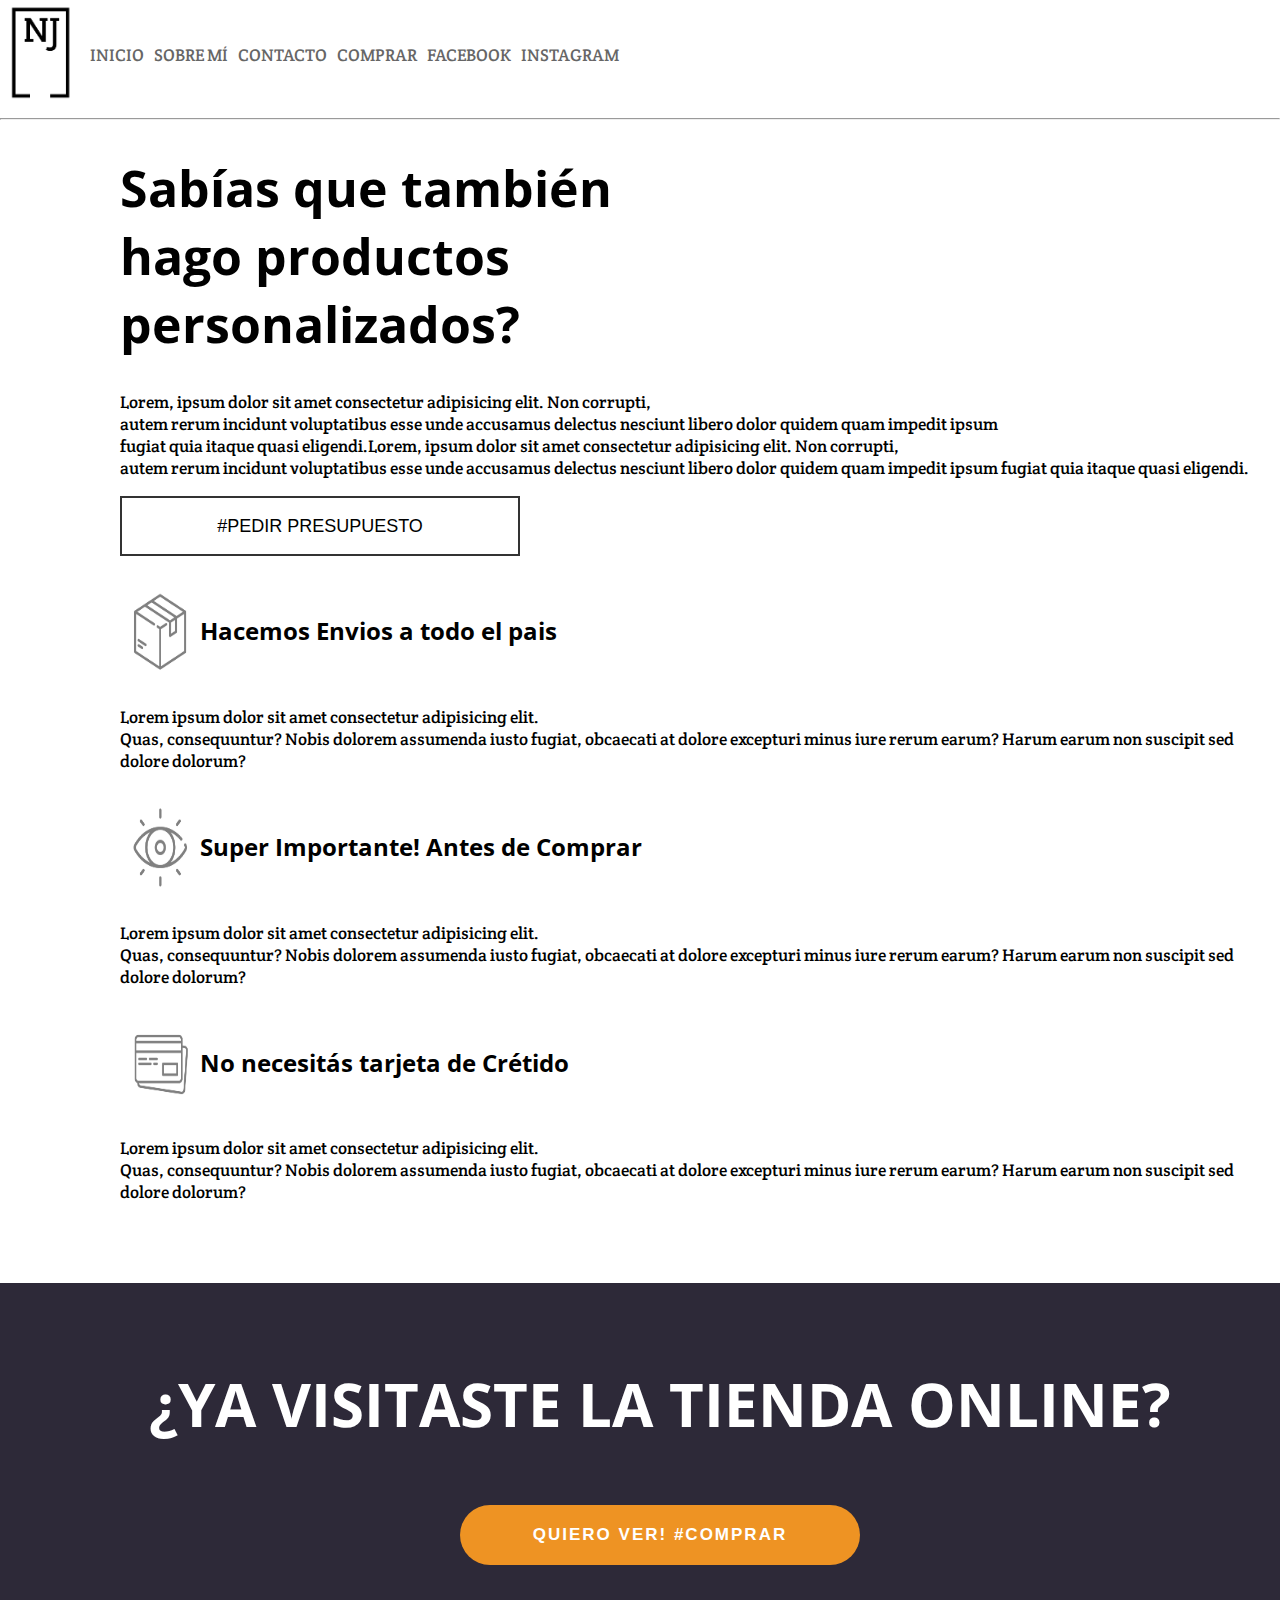
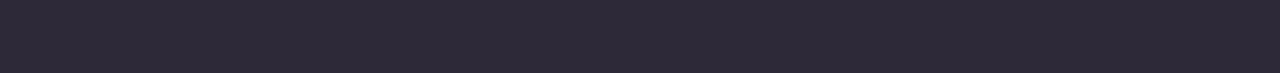
<file: 15_Laboratorio 7/index.html>
<!DOCTYPE html>
<html lang="en">
<head>
    <meta charset="UTF-8">
    <meta name="viewport" content="width=device-width, initial-scale=1.0">
    <link rel="stylesheet" href="estilos.css">
    <title>Proyecto Web</title>
</head>

<body>
    <div id="fb-root"></div>
    <script async defer crossorigin="anonymous" src="https://connect.facebook.net/es_ES/sdk.js#xfbml=1&version=v7.0" nonce="sjBlotTf"></script>
    <div id="fb-root"></div>
    <script async defer crossorigin="anonymous" src="https://connect.facebook.net/es_ES/sdk.js#xfbml=1&version=v7.0" nonce="nfCCrnrq"></script>

    <nav>
        <img class="img-logos" src="imagenes/logo.jpg" alt="logo">
        <a href="index.html">Inicio</a>   
        <a href="sobreMi.html">Sobre Mí</a>
        <a href="contacto.html">Contacto</a>
        <a href="productos.html"> Comprar</a>     
        <a href="https://www.facebook.com/institutobabbage/" target="_blank"> Facebook</a>
        <a href="https://www.instagram.com/institutobabbage/" target="_blank">Instagram</a>
    </nav>

    <hr>
    <main>
        <div id="pruebas" >
            <h1>Sabías que también <br>hago productos personalizados?</h1>
            <p> Lorem, ipsum dolor sit amet consectetur adipisicing elit. Non corrupti,<br> autem rerum incidunt voluptatibus esse unde accusamus delectus nesciunt libero dolor quidem quam impedit ipsum <br>fugiat quia itaque quasi eligendi.Lorem, ipsum dolor sit amet consectetur adipisicing elit. Non corrupti,<br> autem rerum incidunt voluptatibus esse unde accusamus delectus nesciunt libero dolor quidem quam impedit ipsum fugiat quia itaque quasi eligendi. </p>
        </div>

        <button>#Pedir Presupuesto</button>

        <h2><img class="img-logos"  src="imagenes/envios.jpg" alt="envios">  Hacemos Envios a todo el pais</h2>

        <p> Lorem ipsum dolor sit amet consectetur adipisicing elit.  <br>
            Quas, consequuntur? Nobis dolorem assumenda iusto fugiat, obcaecati at dolore excepturi minus iure rerum earum? Harum earum non suscipit sed dolore dolorum?</p>
        <div>  
            <h2><img class="img-logos"  src="imagenes/ojo.jpg" alt="ojo"> Super Importante! Antes de Comprar</h2>

            <p> Lorem ipsum dolor sit amet consectetur adipisicing elit.  <br>
                Quas, consequuntur? Nobis dolorem assumenda iusto fugiat, obcaecati at dolore excepturi minus iure rerum earum? Harum earum non suscipit sed dolore dolorum?</p>
            
                <h2><img class="img-logos"  src="imagenes/tarjetas.jpg" alt="tarjeta"> No necesitás tarjeta de Crétido</h2>

            <p> Lorem ipsum dolor sit amet consectetur adipisicing elit.  <br>
                Quas, consequuntur? Nobis dolorem assumenda iusto fugiat, obcaecati at dolore excepturi minus iure rerum earum? Harum earum non suscipit sed dolore dolorum?</p>
        </div>


        <div sty class="fb-post" data-href="https://es-la.facebook.com/institutobabbage/videos/curso-it-2022/331300315644437/" data-show-text="true" data-width="350">
        </div>
    </main>

    <footer>
        <h3>¿Ya visitaste la tienda online? </h3>
        <button>quiero ver! #comprar</button>
    </footer>
</body>
</html>
</file>
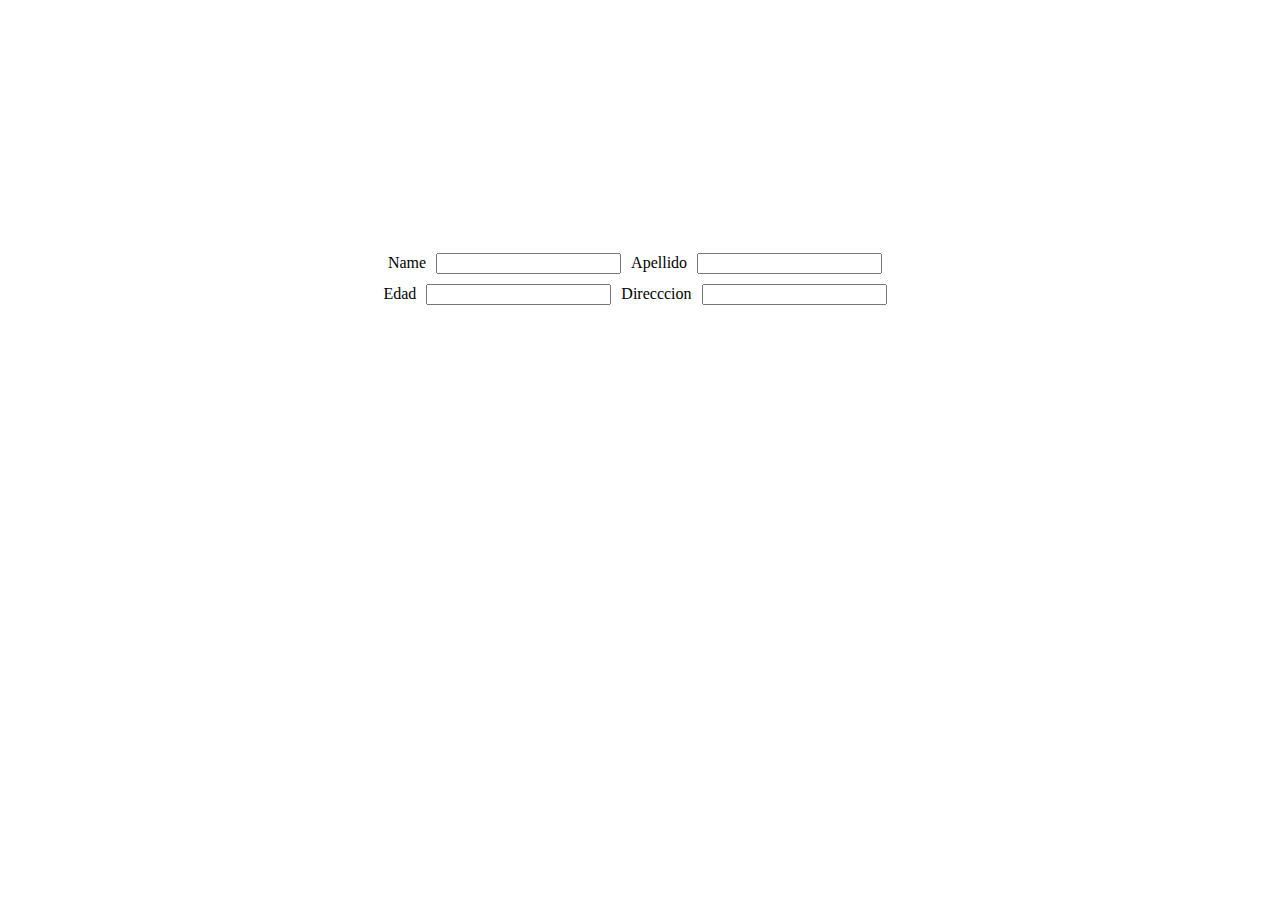
<file: 15_Laboratorio 7/centrarDiv.html>
<!DOCTYPE html>
<html lang="en">
<head>
    <meta charset="UTF-8">
    <meta http-equiv="X-UA-Compatible" content="IE=edge">
    <meta name="viewport" content="width=device-width, initial-scale=1.0">
    <title>Centrar un div</title>
</head>
<body>
    <div class="container">
        <label for="name" class="margen">Name</label>
        <input type="text" class="margen" name="name" id="name">
        <label for="apellido" class="margen">Apellido</label>
        <input type="text" class="margen" name="apellido" id="apellido"> 
    </div>
    <div class="container2">
        <label for="name" class="margen">Edad</label>
        <input type="text" class="margen" name="name" id="name">
        <label for="direccion" class="margen">Direcccion</label>
        <input type="text" class="margen" name="direccion" id="direccion">
    </div>
</body>
</html>
<style>
    /* grid */
    /* .container{
        display: grid;
        place-content: center;
    }  */
    /* flex*/
    .container{
        margin-top: 20%;
        display: flex;
        align-items: center;
        flex-direction: row;
        justify-content: center;
    } 
    .container2{
        margin-bottom: 20px;
        margin-top: 10px;
        display: flex;
        align-items: center;
        flex-direction: row;
        justify-content: center;
    } 
    .margen{
        margin-right: 10px;
    }
    /*absolute */
    /* .container{
        position:absolute;
        top: 50%;
        left: 50%;
        transform: translate(-50%,-50%);
    }  */
</style>
</file>
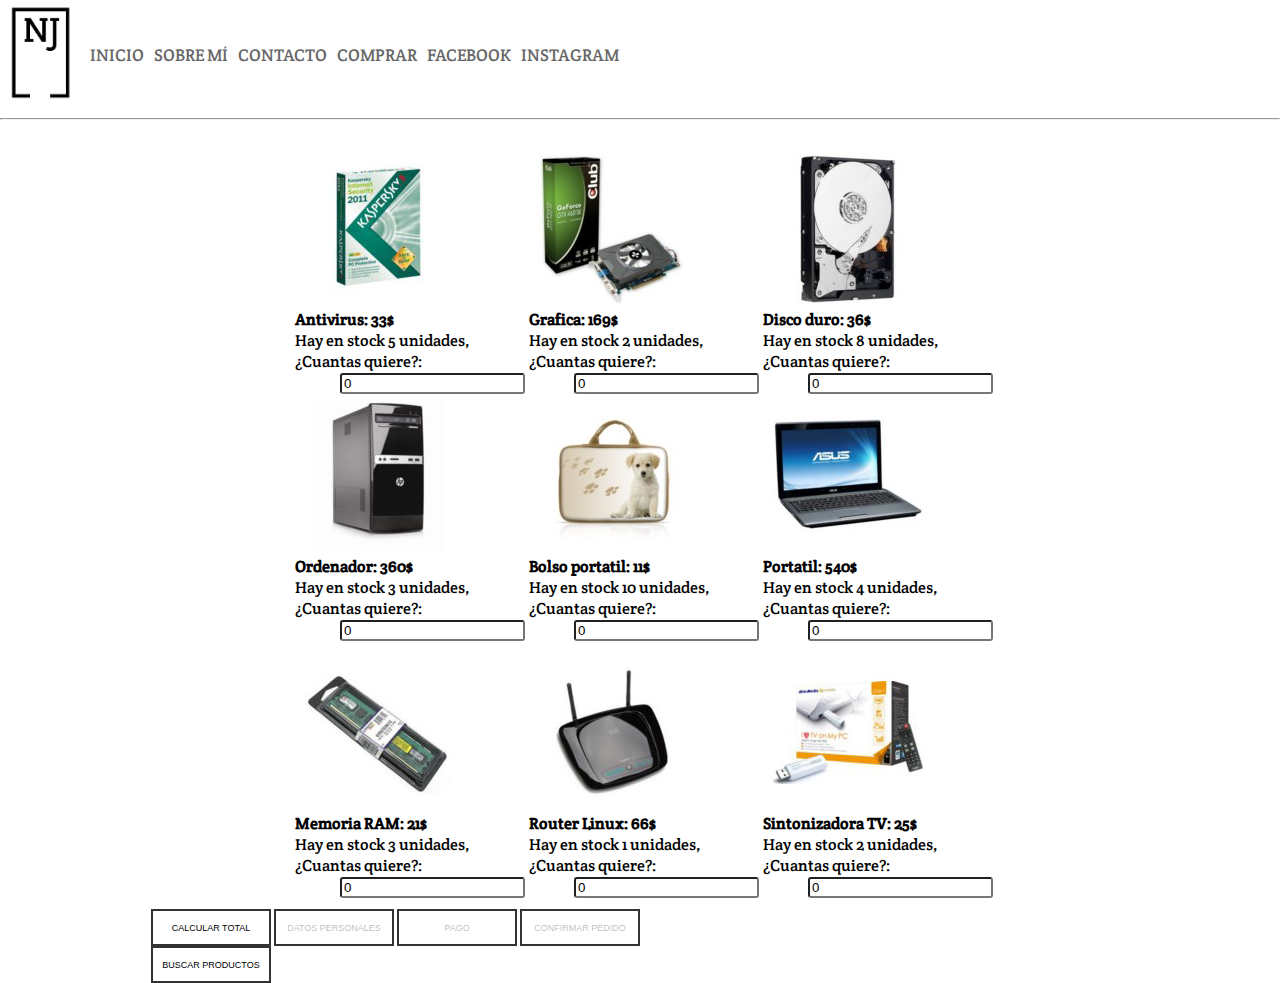
<file: 15_Laboratorio 7/productos.html>
<!DOCTYPE html>
<html lang="en">
<head>
    <meta charset="UTF-8">
    <meta name="viewport" content="width=device-width, initial-scale=1.0">
    <title>Proyecto Web</title>
    <link rel="stylesheet" href="estilos.css">
	<!-- desde mi pc -->
	<script src="./apps-js/jquery-3.6.1.min.js"></script>
	<script src="apps-js/moment.min.js" ></script>
	<script src="./librerias/jquery-toast/jquery.toast.min.js"></script>
	<link rel="stylesheet" href="./librerias/jquery-toast/jquery.toast.min.css">
	<!-- desde internet -->
	<!-- <script src="https://ajax.googleapis.com/ajax/libs/jquery/3.6.0/jquery.min.js"></script>
	<script src="https://cdnjs.cloudflare.com/ajax/libs/elevator.js/1.0.0/elevator.min.js" integrity="sha512-ELEM91Vwd3E6fZGIryxLLU1p5NeTeKK8RQzZJBUd6+9pIyYi3/od9clS0/0W3wXHlI29Yh9pC1TpQGBDixlGeg==" crossorigin="anonymous" referrerpolicy="no-referrer"></script> -->
	<script src="carrito.js"></script>
</head>
<body>
    <nav>
        <img class="img-logos" src="imagenes/logo.jpg" alt="logo"> 
        <a href="index.html" id="indexHtml">Inicio</a>   
        <a href="sobreMi.html">Sobre Mí</a>
        <a href="contacto.html">Contacto</a> 
        <a href="#" target="blank" id="comprar" >Comprar</a>
        <a href="#">Facebook</a>
        <a href="#">Instagram</a>
		<!-- <button id="botonPrueba">Test</button> -->
    </nav>
    <hr>
		<div id="todo" class="todoNo">
			<div id="menu" class="menuNo">
                <!--Producto del 1 al 9-->
				<div id="div1" name="DIVS"></div>
				<div id="div2" name="DIVS"></div>
				<div id="div3" name="DIVS"></div>
				<div id="div4" name="DIVS"></div>
				<div id="div5" name="DIVS"></div>
				<div id="div6" name="DIVS"></div>
				<div id="div7" name="DIVS"></div>
				<div id="div8" name="DIVS"></div>
				<div id="div9" name="DIVS"></div>
            </div>
<!-- 
			<p>Primer parrafo</p>
			<p class="intro" >Segundo parrafo</p> -->
			<!-- <input type="text" name="" id="inputKeyUp">

			<p id="test">This is some <b>bold</b> text in a paragraph.</p>
			<p>Name: <input type="text" id="test2" value="Mickey Mouse"></p>

			<label for="propCheck">Tilde</label>
			<input type="checkbox" name="propCheck" id="propCheck"> -->

            <!--Botones de compra-->
            <div id="divbotones" class="ocultarBotones">
                <button class="buttonCarrito" type="button" id="botonTotal" >Calcular total</button>
				<!-- <button class="buttonCarrito" type="button" id="botonTotal" onclick="validaLasUnidades()" >Calcular total</button> -->
                <button class="buttonCarrito buttonNo" type="button" id="botonDatos" onclick="pideDatos()" disabled="disabled">Datos personales</button>
                <button class="buttonCarrito buttonNo" type="button" id="botonPago" onclick="validaDatosPersonales()" disabled="disabled">Pago</button>
                <button class="buttonCarrito buttonNo" type="button" id="botonConfirmar" onclick="validaDatosPago()" disabled="disabled">Confirmar pedido</button>
				<button class="buttonCarrito" onclick="buscarProductos()" > Buscar productos </button>
            </div>

            <!--zona de compra, tablas, formularios, etc.-->
			<div id="divZonaCompra" class="divZonaCompraNo">
				<!--Carrito de la compra-->
				<div id="divTotal" class="divsNo">
					<p><b>Carrito de la compra, si quiere hacer alguna modificacion aun esta a tiempo:</b></p>
					<table id="tablaTotal"></table>
				</div>
				
				<div id="divDatos" class="divsNo">
					<p><b>Introduzca sus datos personales:</b></p>
					<div id="divDatosPersonales0">
						<div id="divDatosPersonales1">
							<label>Nombre completo:</label><br/>
							<input type="text" id="nombre" value="" size="26" /><br/>
							
							
							<label>DNI:</label><br/>
							<input type="text" id="dni" value="" size="8" maxlength="9" /><br/>

							<label>Fecha de nacimiento:</label><br/>
							<select id="fechaNacimientoDia">
								<option value="">dia</option>
							</select>

							<select id="fechaNacimientoMes">
								<option value="">mes</option>
								<option value="1">Enero</option>
								<option value="2">Febrero</option>
								<option value="3">Marzo</option>
								<option value="4">Abril</option>
								<option value="5">Mayo</option>
								<option value="6">Junio</option>
								<option value="7">Julio</option>
								<option value="8">Agosto</option>
								<option value="9">Septiembre</option>
								<option value="10">Octubre</option>
								<option value="11">Noviembre</option>
								<option value="12">Diciembre</option>
							</select>
							
							<select id="fechaNacimientoAnio">
								<option value="">año</option>
							</select><br/>

						</div>
						<div id="divDatosPersonales2">
							<label>Telefono movil:</label><br/>
							<input type="text" id="movil" value="" size="8" maxlength="9"/><br/>

							<label>Email:</label><br/>
							<input type="email" id="email1" value="" size="25" /><br/>
							
							<label>Repita el email:</label><br/>
							<input type="email" id="email2" value="" size="25" />
						</div>
					</div>
					<div id="divDomicilio">
						<label>Tipo de via:</label>
						<select id="tipoDeVia">
							<option value="Avenida">Avenida</option>
							<option value="Calle"selected="selected">Calle</option>
							<option value="Camino">Camino</option>
							<option value="Carretera">Carretera</option>
							<option value="Pasaje">Pasaje</option>
							<option value="Plaza">Plaza</option>
							<option value="Residencia">Residencia</option>
							<option value="Ronda">Ronda</option>
							<option value="Travesia">Travesia</option>
							<option value="Urbanizacion">Urbanizacion</option>
						</select>

						<label>Nombre via:</label>
						<input type="text" id="viaNombre" value="" size="20" /><br/>
						
						<label>Nº/km:</label>
						<input type="text" id="viaNumero" value="" size="2" />
							
						<label>Bloque:</label>
						<input type="text" id="viaBloque" value="" size="2" />

						<label>Escalera:</label>
						<input type="text" id="viaEscalera" value="" size="2" />
							
						<label>Piso:</label>
						<input type="text" id="viaPiso" value="" size="2" /><br/>						
						
						<label>Localidad:</label>
						<input type="text" id="localidad" value="" size="13"/>
						
						<label>Codigo Postal:</label>
						<input type="text" id="codigoPostal" value="" size="5" maxlength="5"/>

						<label>Provincia:</label>
						<select id="provincia">
							<option value="">provincia</option>
							<option value="1">Buenos Aires</option>
							<option value="2">Catamarca</option>
							<option value="3">Chaco</option>
							<option value="4">Chubut</option>
							<option value="5">Entre Rios</option>
							<option value="6">Rio Negro</option>
							<option value="7">Salta</option>
							<option value="8">Santa Fe</option>
							<option value="9">Tucumán</option>
							<option value="10">Cordoba</option>
							<option value="11">Corrientes</option>
							<option value="12">Formosa</option>
							<option value="13">Jujuy</option>
							<option value="14">La Pampa</option>
							<option value="15">La Rioja</option>
							<option value="16">Mendoza</option>
							<option value="17">Misiones</option>
							<option value="18">Neuquen</option>
							<option value="19">San Juan</option>
							<option value="20">San Luis</option>
							<option value="21">Santiago del Estero</option>
							<option value="22">Tierra del Fuego</option>								
							<option value="23">Santa Cruz</option>
						</select>
					</div>
				</div>

				<div id="divPago" class="divsNo">
					<p><b>Introduzca los datos de la tarjeta de credito/debito donde se cargara el cobro:</b></p>

					<label>Titular de la tarjeta:</label><br/>
					<input type="text" id="titular" value="" size="26" /><br/>

					<div id="metodosDePago" class="tarjetas">
						<label><span  id="alertTipoDeTarjeta">Tipo de tarjeta:</span></label><br/>

						<label for="visa">
							<input type="radio" id="visa" name="tarjetas" class="logoTarjetas" value="Visa">
							<img class="imgTarjetas"  src="imagenes/pago/visa.gif"></img>
						</label>

						<label for="masterCard">
							<input type="radio" id="masterCard" name="tarjetas" class="logoTarjetas" value="MasterCard">
							<img class="imgTarjetas"  src="imagenes/pago/mastercard.gif"></img>
						</label>
							
						<label for="amex">
							<input type="radio" id="amex" name="tarjetas" class="logoTarjetas" value="American Express">
							<img class="imgTarjetas" src="imagenes/pago/amex.gif"></img>
						</label>
					</div>

					<div id="divNumeroTarjeta">
						<label>Número tarjeta y CVC:</label><br/>
						<input type="text" id="numeroTarjeta" value="" size="15" maxlength="16" />
						<input type="text" id="cvcTarjeta" value="" size="2" maxlength="3" /><br/>
					</div>

					<select id="mesTarjeta">
						<option value="">mes</option>
					</select>

					<select id="anioTarjeta">
						<option value="">año</option>
					</select>
				</div>		
			</div>
        </div>
</body>
</html>
<script>

	$('#botonPrueba').click(()=>{
		$.toast({
    heading: 'Information',
    text: 'Now you can add icons to generate different kinds of toasts',
    showHideTransition: 'slide',
    icon: 'info'
})
	});

</script>
</file>
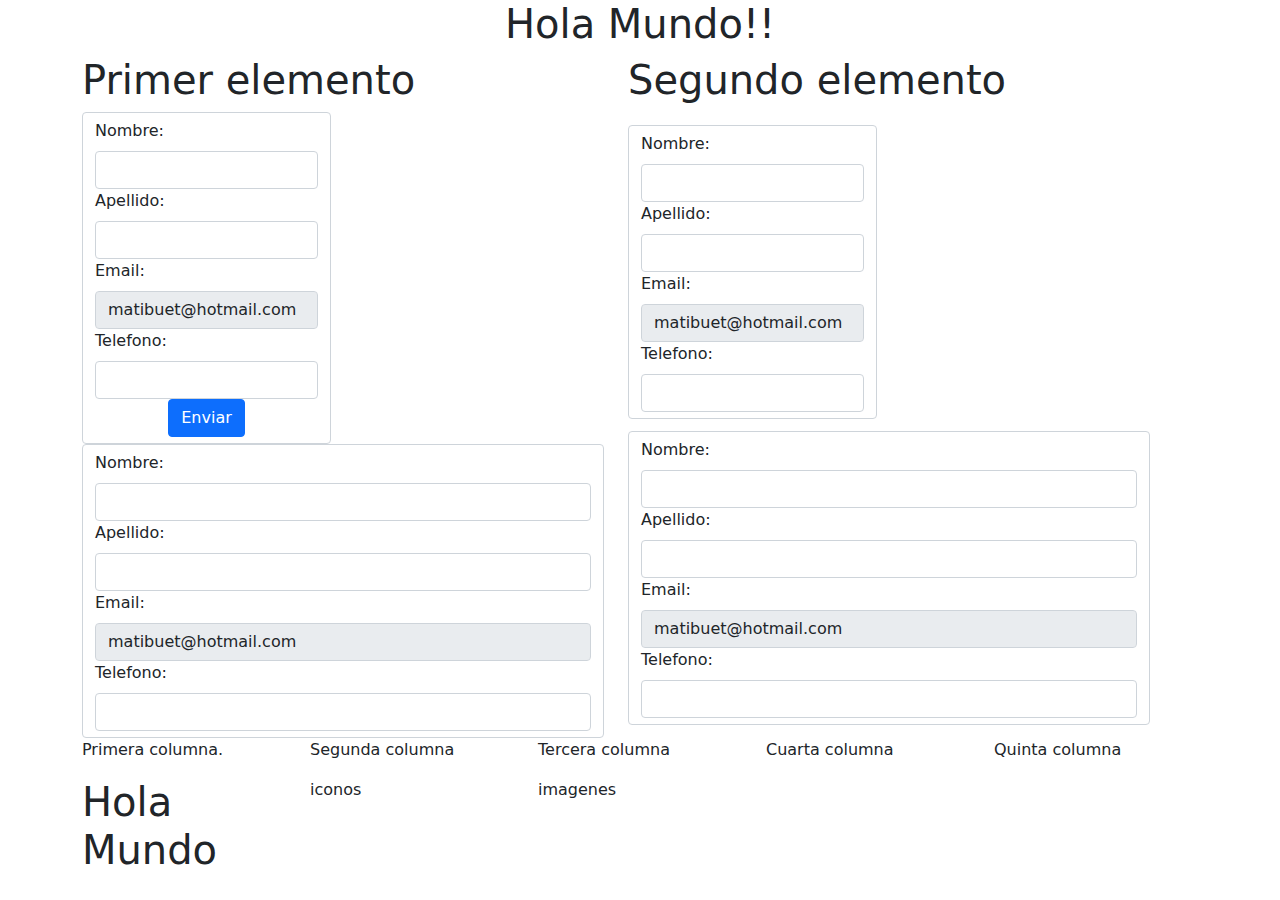
<file: 15_Laboratorio 7/pruebas-bootstrap.html>
<!DOCTYPE html>
<html lang="en">
<head>
    <meta charset="UTF-8">
    <meta http-equiv="X-UA-Compatible" content="IE=edge">
    <meta name="viewport" content="width=device-width, initial-scale=1.0">
    <title>Pruebas-clase 26</title>
    <link rel="stylesheet" href="./librerias/bootstrap-5.0.2-dist/css/bootstrap.min.css">
    <script src="./librerias/bootstrap-5.0.2-dist/js/bootstrap.min.js"></script>
    <link rel="stylesheet" href="https://cdn.jsdelivr.net/npm/bootstrap-icons@1.9.1/font/bootstrap-icons.css">
</head>
<body>
    <!-- <div class="accordion" id="accordionPanelsStayOpenExample">
        <div class="accordion-item">
          <h2 class="accordion-header" id="panelsStayOpen-headingOne">
            <button class="accordion-button" type="button" data-bs-toggle="collapse" data-bs-target="#panelsStayOpen-collapseOne" aria-expanded="true" aria-controls="panelsStayOpen-collapseOne">
              Accordion Item #1
            </button>
          </h2>
          <div id="panelsStayOpen-collapseOne" class="accordion-collapse collapse show" aria-labelledby="panelsStayOpen-headingOne">
            <div class="accordion-body">
              <strong>This is the first item's accordion body.</strong> It is shown by default, until the collapse plugin adds the appropriate classes that we use to style each element. These classes control the overall appearance, as well as the showing and hiding via CSS transitions. You can modify any of this with custom CSS or overriding our default variables. It's also worth noting that just about any HTML can go within the <code>.accordion-body</code>, though the transition does limit overflow.
            </div>
          </div>
        </div>
        <div class="accordion-item">
          <h2 class="accordion-header" id="panelsStayOpen-headingTwo">
            <button class="accordion-button collapsed" type="button" data-bs-toggle="collapse" data-bs-target="#panelsStayOpen-collapseTwo" aria-expanded="false" aria-controls="panelsStayOpen-collapseTwo">
              Accordion Item #2
            </button>
          </h2>
          <div id="panelsStayOpen-collapseTwo" class="accordion-collapse collapse" aria-labelledby="panelsStayOpen-headingTwo">
            <div class="accordion-body">
              <strong>This is the second item's accordion body.</strong> It is hidden by default, until the collapse plugin adds the appropriate classes that we use to style each element. These classes control the overall appearance, as well as the showing and hiding via CSS transitions. You can modify any of this with custom CSS or overriding our default variables. It's also worth noting that just about any HTML can go within the <code>.accordion-body</code>, though the transition does limit overflow.
            </div>
          </div>
        </div>
        <div class="accordion-item">
          <h2 class="accordion-header" id="panelsStayOpen-headingThree">
            <button class="accordion-button collapsed" type="button" data-bs-toggle="collapse" data-bs-target="#panelsStayOpen-collapseThree" aria-expanded="false" aria-controls="panelsStayOpen-collapseThree">
              Accordion Item #3
            </button>
          </h2>
          <div id="panelsStayOpen-collapseThree" class="accordion-collapse collapse" aria-labelledby="panelsStayOpen-headingThree">
            <div class="accordion-body">
              <strong>This is the third item's accordion body.</strong> It is hidden by default, until the collapse plugin adds the appropriate classes that we use to style each element. These classes control the overall appearance, as well as the showing and hiding via CSS transitions. You can modify any of this with custom CSS or overriding our default variables. It's also worth noting that just about any HTML can go within the <code>.accordion-body</code>, though the transition does limit overflow.
            </div>
          </div>
        </div>
    </div>

    <ul class="nav nav-tabs">
        <li class="nav-item">
          <a class="nav-link active" aria-current="page" href="#">Active</a>
        </li>
        <li class="nav-item">
          <a class="nav-link" href="#">Link</a>
        </li>
        <li class="nav-item">
          <a class="nav-link" href="#">Link</a>
        </li>
        <li class="nav-item">
          <a class="nav-link disabled" href="#" tabindex="-1" aria-disabled="true">Disabled</a>
        </li>
    </ul>

    <div class="spinner-border" role="status">
        <span class="visually-hidden">Loading...</span>
    </div>
    <div class="d-flex justify-content-center">
        <div class="spinner-border" role="status">
          <span class="visually-hidden">Loading...</span>
        </div>
    </div>

    <div class="container">
        <button type="button" class="btn btn-secondary">
            <i class="bi bi-bell"></i>
        </button>
    </div> -->

    <!-- <p class="text-primary">.text-primary</p>

	<p class="text-secondary">.text-secondary</p>

	<p class="text-success">.text-success</p>

	<p class="text-danger">.text-danger</p>

	<p class="text-warning">.text-warning</p>

	<p class="text-info">.text-info</p>

	<p class="text-light bg-dark text-center mt-3 mb-2 me-5 ms-5 pe-5">.text-light</p>
    <p style="background-color:black; color:white; 
    text-align:center; 
    margin-top:50px; padding-top: 50px;">.text-light - 2</p>

	<p class="text-dark">.text-dark</p>

	<p class="text-body">.text-body</p>

	<p class="text-muted">.text-muted</p>

	<p class="text-white bg-dark">.text-white</p>

	<p class="text-black-50">.text-black-50</p>

	<p class="text-white-50 bg-dark">.text-white-50</p> -->

    <!-- <div class="form-floating mb-3">
        <input type="email" class="form-control" id="floatingInput" placeholder="name@example.com">
        <label for="floatingInput">Email address</label>
    </div> -->
    <!-- <div class="p-3 m-3 bg-primary bg-gradient  text-white">.bg-primary</div>
    <div class="p-3 mb-2 bg-secondary bg-gradient text-white">.bg-secondary</div>
    <div class="p-3 mb-2 bg-success text-white">.bg-success</div>
    <div class="p-3 mb-2 bg-danger bg-gradient text-white">.bg-danger</div>
    <div class="p-3 mb-2 bg-warning text-dark">.bg-warning</div>
    <div class="p-3 mb-2 bg-info text-dark">.bg-info</div>
    <div class="p-3 mb-2 bg-light text-dark">.bg-light</div>
    <div class="p-3 mb-2 bg-dark text-white">.bg-dark</div>
    <div class="p-3 mb-2 bg-body text-dark">.bg-body</div>
    <div class="p-3 mb-2 bg-white text-dark">.bg-white</div>
    <div class="p-3 mb-2 bg-transparent text-dark-50">.bg-transparent</div> -->

    <!--Añadimos un fondo al div para distinguirlo mejor-->
    <div class="container">
        <div class="row">
            <div class="col text-center">
                <h1>Hola Mundo!!</h1>
            </div>
        </div>

        <div class="row">
            <div class="col-6 row"> 
                <h1>Primer elemento</h1>  
                <div class="col-6">
                    <div class="form-control">
                        <form>
                            <label class="form-label" for="Nombre">Nombre:</label>        
                            <input class="form-control" type="text" name="Nombre" id="Nombre">
                            <label  class="form-label" for="Apellido">Apellido:</label>
                            <input class="form-control" required type="text" name="Apellido" id="Apellido">
                            <label  class="form-label" for="Email">Email:</label>
                            <input class="form-control" type="email" disabled name="Email" id="Email" value="matibuet@hotmail.com">
                            <label class="form-label" for="Telefono">Telefono:</label>
                            <input class="form-control" type="tel" name="Telefono" id="Telefono">
                            <div class="text-center">
                                <button class="btn btn-primary">Enviar</button>
                            </div>
                        </form>
                    </div>
                </div>
                <div class="col-12">
                    <div class="form-control">
                        <form>
                            <label class="form-label" for="Nombre">Nombre:</label>        
                            <input class="form-control" type="text" name="Nombre" id="Nombre">
                            <label  class="form-label" for="Apellido">Apellido:</label>
                            <input class="form-control" required type="text" name="Apellido" id="Apellido">
                            <label  class="form-label" for="Email">Email:</label>
                            <input class="form-control" type="email" disabled name="Email" id="Email" value="matibuet@hotmail.com">
                            <label class="form-label" for="Telefono">Telefono:</label>
                            <input class="form-control" type="tel" name="Telefono" id="Telefono">
                        </form>
                    </div>
                </div>
            </div>
            <div class="col-6 row">
                <h1>Segundo elemento</h1>     
                <div class="col-6">
                    <div class="form-control">
                        <form>
                            <label class="form-label" for="Nombre">Nombre:</label>        
                            <input class="form-control" type="text" name="Nombre" id="Nombre">
                            <label  class="form-label" for="Apellido">Apellido:</label>
                            <input class="form-control" required type="text" name="Apellido" id="Apellido">
                            <label  class="form-label" for="Email">Email:</label>
                            <input class="form-control" type="email" disabled name="Email" id="Email" value="matibuet@hotmail.com">
                            <label class="form-label" for="Telefono">Telefono:</label>
                            <input class="form-control" type="tel" name="Telefono" id="Telefono">
                        </form>
                    </div>
                </div>
                <div class="col-12">
                    <div class="form-control">
                        <form>
                            <label class="form-label" for="Nombre">Nombre:</label>        
                            <input class="form-control" type="text" name="Nombre" id="Nombre">
                            <label  class="form-label" for="Apellido">Apellido:</label>
                            <input class="form-control" required type="text" name="Apellido" id="Apellido">
                            <label  class="form-label" for="Email">Email:</label>
                            <input class="form-control" type="email" disabled name="Email" id="Email" value="matibuet@hotmail.com">
                            <label class="form-label" for="Telefono">Telefono:</label>
                            <input class="form-control" type="tel" name="Telefono" id="Telefono">
                        </form>
                    </div>
                </div>
            </div>
        </div>


        

        <!--Contenido de la página-->
        <div class="row">
           <!--La clase xs no hace falta ponerla porque es por defecto col-->
            <div class="col-xl" >
                <p>Primera columna.</p>
                <h1>Hola Mundo</h1>
            </div>
            <div class="col-md" >
                <p>Segunda columna</p>
                <p>iconos</p>
            </div>
            <div class="col-sm" >
                <p>Tercera columna</p>
                <p>imagenes</p>
            </div>
            <div class="col-sm" >
                <p>Cuarta columna</p>
            </div>
            <div class="col-sm">
                <p>Quinta columna</p>
            </div>

        </div>
    </div>
    
</body>
</html>
</file>
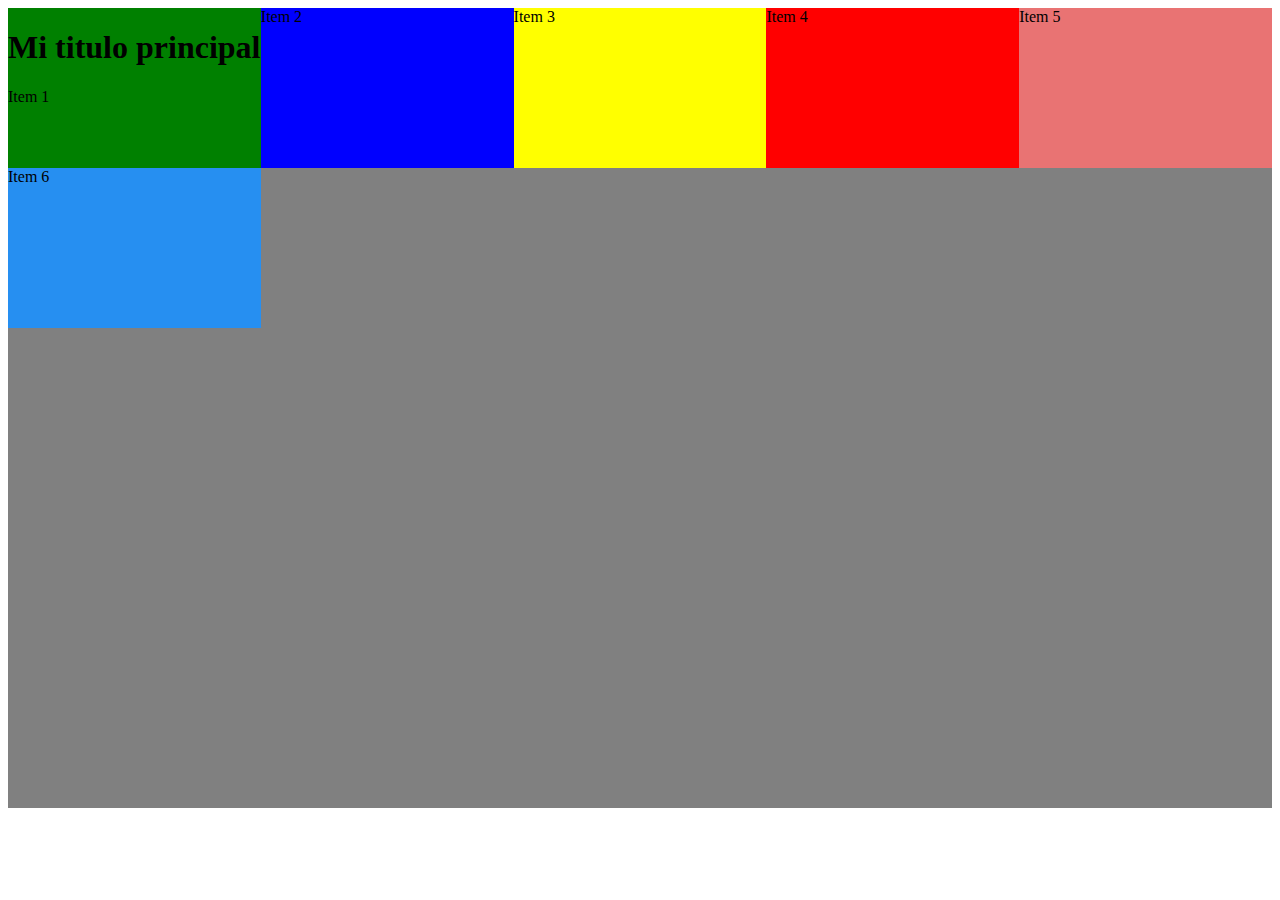
<file: 15_Laboratorio 7/pruebas-grid.html>
<!DOCTYPE html>
<html lang="en">
<head>
    <meta charset="UTF-8">
    <meta http-equiv="X-UA-Compatible" content="IE=edge">
    <meta name="viewport" content="width=device-width, initial-scale=1.0">
    <title>Document</title>
</head>
<body>
    <div class="grid"> <!-- contenedor -->
        <div class="a"> <h1>Mi titulo principal</h1> Item 1</div> <!-- cada uno de los ítems del grid -->
        <div class="b">Item 2</div>
        <div class="c">Item 3</div>
        <div class="d">Item 4</div>
        <div class="e">Item 5</div>
        <div class="f">Item 6</div>
    </div>      
</body>
</html>
<style>
    .grid{
        background-color: gray;
        display: grid;
        grid-template-columns: 20% 20% 20% 20% 20%;
        grid-template-rows: 20% 20% 20% 20% 20%;

        grid-template: repeat(5,20%) / repeat(5,20%);
        height: 800px;
    }
    .a {
        background-color: green;

    }
    .b{
        background-color: blue;
    }
    .c{
        background-color: yellow;
    }
    .d{
        background-color: red;
    }
    .e{
        background-color: rgb(233, 115, 115);
    }
    .f{
        background-color: rgb(38, 143, 241);
    }

    
</style>
</file>
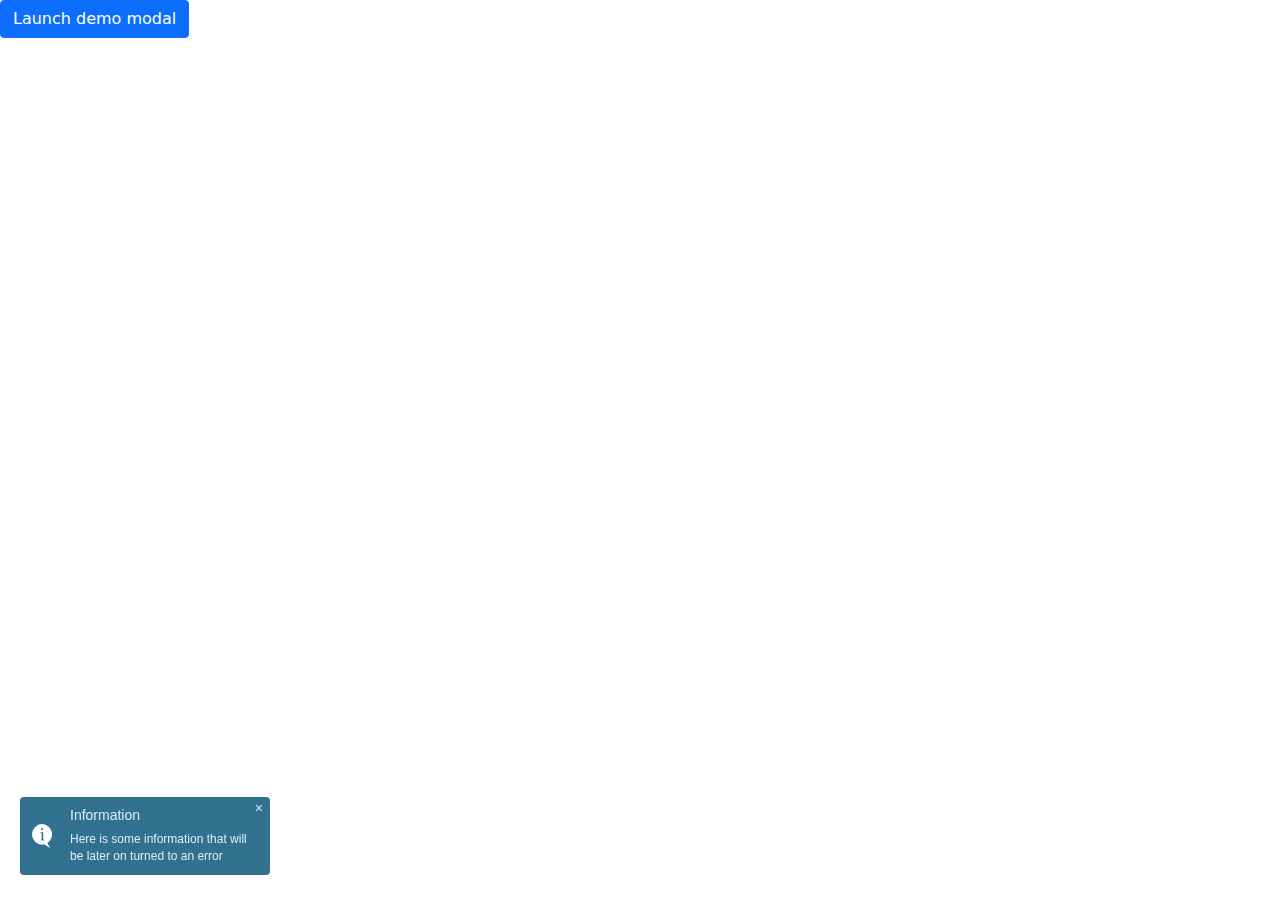
<file: 15_Laboratorio 7/pruebas.html>
<!DOCTYPE html>
<html lang="en">
<head>
    <meta charset="UTF-8">
    <meta http-equiv="X-UA-Compatible" content="IE=edge">
    <meta name="viewport" content="width=device-width, initial-scale=1.0">

    <!-- Archivos JS -->
    <script src="./apps-js/jquery-3.6.1.min.js"></script>
    <script src="./POO.js"></script>
    <script src="./storage.js"></script>
    <script src="./librerias/sweetAlert/sweetalert.min.js" ></script>
    <script src="./librerias/bootstrap-5.0.2-dist/js/bootstrap.min.js"></script>
    <script src="./librerias/toats_v2/jquery.toast.min.js"></script>
    <script type="text/javascript" src="https://cdn.datatables.net/v/dt/dt-1.12.1/datatables.min.js"></script>
    <!-- Archivos JS -->

    <!-- Archivos de estilos -->
    <link rel="stylesheet" href="./librerias/bootstrap-5.0.2-dist/css/bootstrap.min.css">
    <link rel="stylesheet" href="./librerias/toats_v2/jquery.toast.min.css">
    <link rel="stylesheet" href="https://cdn.datatables.net/1.12.1/css/jquery.dataTables.css ">
    <link rel="stylesheet" type="text/css" href="https://cdn.datatables.net/v/dt/dt-1.12.1/datatables.min.css"/> 

    <!-- Archivos de estilos -->

    <title>Documento de pruebas</title>
</head>
<body>
    <!-- <div>Elemento 1</div>
    <div>Elemento 2</div>
    <div>Elemento 3</div>
    <span> Span1</span>
    <span style="visibility: hidden;" > Span2</span>
    <span> Span3</span> <br><br>

    <div class="relative">
        Este div tiene una posicion relativa
    </div>

    <div class="relative2">
        Este div tiene una posicion relativa 2
    </div> -->
    <!-- <h1>
        Titulo principal
    </h1>
    <h2>Titulo secundario</h2>
    <div class="pegado">
        Estoy pegado
    </div>
    <p style="padding-bottom: 800px;">
        ESTE ES UN PARRAFO DE EJEMPLO
    </p> -->

    <!-- <div class="relative3"> Este elemento tiene posicion realtiva;
        <div class="absoluta">
            Este elemento tiene posicion absoluta;
        </div>
        <div class="fija">
            Este elemento tiene posicion fija;
        </div>
    </div>
    <div class="absoluta">
        Este elemento tiene posicion absoluta;
    </div> -->

    <!-- <ul>
        <li>Item 1</li>
        <li>Item 2</li>
        <li>Item 3</li>
    </ul>
    
    <button style="float: right;">Flotante</button> -->
<!-- 
    <div class="container"> 
        <div class="item item-1">1</div> 
        <div class="item item-2">2</div>
        <div class="item item-3">3</div>
    </div> -->

    <!-- <h1 class="sombras">Texto de pruebas</h1>

    <button onclick="pruebaCarga()">Probar Carga</button>
    
    <div >
        <input class="element" type="text" name="name" id="name">
        <label for="test">my check</label>
        <input type="checkbox" class="prueba" name="test" id="algo">
        <span>Texto</span>
    </div> <br>
    <div class="sombra-interna">
        <h1> Sombra con inset</h1>
    </div>

    <br>
    <div class="sombra-interna-multiple">
        <h1> Sombra con inset multiple</h1>
    </div>
    <br><br><br>

    <a href="http://www.charlesbabbage.edu.ar" target="_blank" >Charles Babbage</a>

    <button class="button-colors">pruebas con pseudoclases</button>

    <div>
        <label for="">Disabled</label>
        <input type="text" disabled>
        <label for="">Enabled</label>
        <input type="text" >
    </div>

    <!-- Button trigger modal -->
    <button type="button" class="btn btn-primary" data-bs-toggle="modal" data-bs-target="#exampleModal">
        Launch demo modal
    </button>


    <!-- Modal -->
    <div class="modal fade" id="exampleModal" tabindex="-1" aria-labelledby="exampleModalLabel" aria-hidden="true">
        <div class="modal-dialog modal-lg modal-dialog-centered modal-dialog-scrollable">
            <div class="modal-content">
                <div class="modal-header">
                    <h5 class="modal-title" id="exampleModalLabel">Modal title</h5>
                    <button type="button" class="btn-close" data-bs-dismiss="modal" aria-label="Close"></button>
                </div>
                <div class="modal-body">
                    <table class="table table-dark table-hover table-striped table-bordered">
                        <thead>
                          <tr>
                            <th scope="col">#</th>
                            <th scope="col">First</th>
                            <th scope="col">Last</th>
                            <th scope="col">Handle</th>
                          </tr>
                        </thead>
                        <tbody>
                          <tr>
                            <th scope="row">1</th>
                            <td>Mark</td>
                            <td>Otto</td>
                            <td>@mdo</td>
                          </tr>
                          <tr>
                            <th scope="row">2</th>
                            <td>Jacob</td>
                            <td>Thornton</td>
                            <td>@fat</td>
                          </tr>
                          <tr>
                            <th scope="row">3</th>
                            <td colspan="2">Larry the Bird</td>
                            <td>@twitter</td>
                          </tr>
                        </tbody>
                      </table>
                </div>
                <div class="modal-footer">
                    <button type="button" class="btn btn-secondary" data-bs-dismiss="modal">Close</button>
                    <button type="button" class="btn btn-primary">Save changes</button>
                </div>
            </div>
        </div>
    </div>

    
    <table id="tblExample" class="display" style="width:80%">
    </table>
</body>
</html>
<style>

    /* Muestra en fondo blanco las casillas que permiten escribir */
    input:enabled {
    background-color: blueviolet;
    }

    /* Muestra en fondo gris las casillas que no permiten escribir */
    input:disabled {
    background-color: grey;
    }


    .prueba:checked + span{
        color: blue;
    }
    .button-colors{
        background-color: green;
    }
    .button-colors:hover{
        background-color: orange;
    }
    .button-colors:active{
        background-color: purple;
    }
    a:link {
        color: green;
        font-weight: bold
    }
    a:visited {
        color: purple;
        font-weight: bold
    }
    a:hover {
        color: black;
        font-weight: bold
    }
    a:active {
        color: yellow;
        font-weight: bold
    }
    .sombras{
        text-shadow: 8px 5px 8px grey;
    }
    .sombras-multiples{
        text-shadow:-1px -1px 3px #999, 
        0 0 1px darkred, 
        1px 1px 1px red, 
        2px 2px 1px #555, 
        3px 3px 1px #222, 
        4px 4px 1px #000
    }
    .element {
        box-shadow: 2px 2px 2px 2px grey;
    }
    .element:focus {
        border: 2px dotted #444
    }
    .sombra-interna{
        border: 2px;
         border-radius: 2%;  
        /* border-bottom-left-radius: 10px;
        border-bottom-right-radius: 10px; */
        text-align: center;
        padding:10px; 
        box-shadow: inset 2px 2px 5px 3px grey;
    }

    .sombra-interna-multiple{
        text-align: center;
        padding:10px; 
        box-shadow:   5px 5px 10px black,
        10px 10px 10px red,
        20px 20px 10px blue,
        10px 10px 10px rgb(0,0,0, 0.5) inset;
    }

    .container {
        display: flex;
        flex-wrap: nowrap;  
        background: steelblue;
        width: 200px;
    }

    .item {
        background: grey;
        width: 50%;
    }


    ul {
        background: grey;
    }

    li {
        background: blue;
        width: 100px;
        padding: 8px;
        margin: 8px;
        color: white;
    }

    ul, li {
        float: right;
    }


    /* div {
        width: 400px;
        background: steelblue;
        color: white;
    }
    span {
        display: inline-block;
        width: 150px;
        background: steelblue;
        color: white;
    }
    .relative{
        position: relative;
        left: 100px;
        top: 50px;
        border: 3px solid red;
    }
    .relative2{
        position: relative;
        right: 100px;
        bottom: 50px;
        border: 3px solid red;
    } */

    .relative3{
        position: relative;
        left: 100px;
        width: 400px;
        height: 800px;
        border: 5px solid red;
    }
    .absoluta{
        position: absolute;
        top: 500px;
        right: 0px;
        width: 300px;
        height: 100px;
        border: 5px solid red;
    }
    .fija{
        position: fixed;
        border: 5px solid red;
        top:0;
        right:50%;
    }
    .pegado{
        position: -webkit-sticky;
        position: sticky;
        top: 0;
        border: 2px solid red;
    }
</style>
</file>
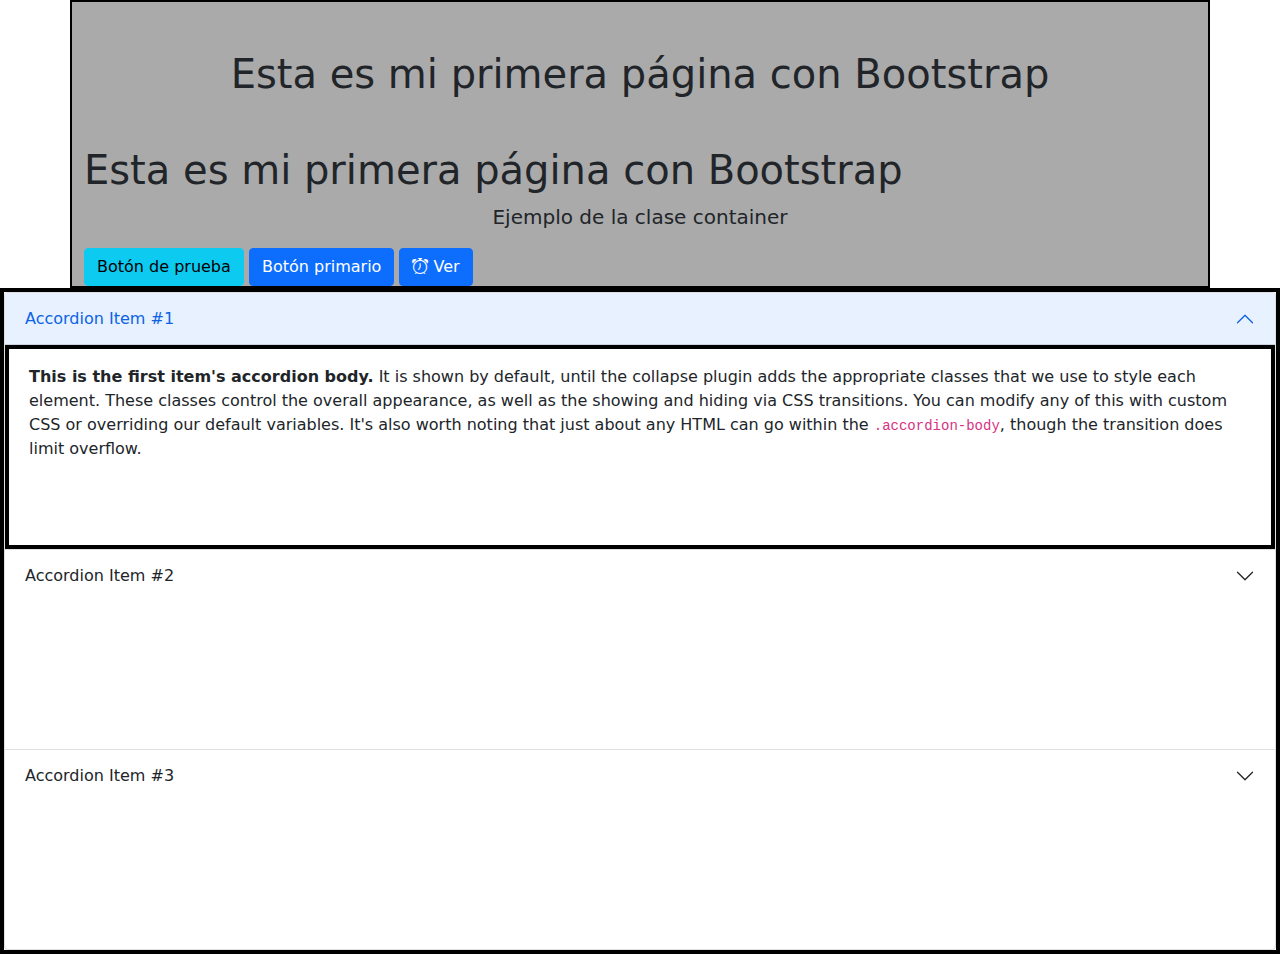
<file: 15_Laboratorio 7/responsive-desing.html>
<!DOCTYPE html>
<html lang="en">
<head>
  <meta charset="UTF-8">
  <meta http-equiv="X-UA-Compatible" content="IE=edge">
  <meta name="viewport" content="width=device-width, initial-scale=1.0">
  <!-- archivos locales -->
  <link rel="stylesheet" href="./librerias/bootstrap-5.0.2-dist/css/bootstrap.min.css">
  <script src="./librerias/bootstrap-5.0.2-dist/js/bootstrap.min.js"></script>
  <link rel="stylesheet" href="https://cdn.jsdelivr.net/npm/bootstrap-icons@1.9.1/font/bootstrap-icons.css">
  <!-- archivos remotos -->
  <!-- <link href="https://cdn.jsdelivr.net/npm/bootstrap@5.0.2/dist/css/bootstrap.min.css" rel="stylesheet" integrity="sha384-EVSTQN3/azprG1Anm3QDgpJLIm9Nao0Yz1ztcQTwFspd3yD65VohhpuuCOmLASjC" crossorigin="anonymous">
  <script src="https://cdn.jsdelivr.net/npm/bootstrap@5.0.2/dist/js/bootstrap.bundle.min.js" integrity="sha384-MrcW6ZMFYlzcLA8Nl+NtUVF0sA7MsXsP1UyJoMp4YLEuNSfAP+JcXn/tWtIaxVXM" crossorigin="anonymous"></script> -->
  <title>Document</title>
</head>
<body>

  <!-- <div id="header"></div>
  <div id="page">
    <div id="menu"></div>
    <div id="content"></div>
  </div>
  <div id="footer"></div> -->

  <!-- <div class="menu">Box1</div>
  <div class="menu">Box2</div>
  <div class="menu">Box3</div>
  <div>
    <button  type="button" class="btn btn-outline-primary btn-sm" >Hola mundo</button>
  </div>
     -->
     

  <!--Añadimos un fondo al div para distinguirlo mejor-->
    <div class="container" style="background-color: #aaa">
      <!--Contenido de la página-->
      <!--clase text-center: centra el texto-->
      <h1 class="text-center mt-5 mb-5">Esta es mi primera página con Bootstrap</h1>
      <h1 class="custom" >Esta es mi primera página con Bootstrap</h1>

      <!--clase lead: resalta el texto-->
      <p class="text-center lead">Ejemplo de la clase container</p>
      <!--clase btn: botón-->
      <button class="btn btn-info" >Botón de prueba</button>
      <!--clase btn-primary: botón primario-->
      <button class="btn btn-primary">Botón primario</button>
      <button class="btn btn-primary">
        <i class="bi-alarm"></i></i> Ver
      </button>
  </div>

  <div>
    <div class="accordion" id="accordionPanelsStayOpenExample">
      <div class="accordion-item">
        <h2 class="accordion-header" id="panelsStayOpen-headingOne">
          <button class="accordion-button" type="button" data-bs-toggle="collapse" data-bs-target="#panelsStayOpen-collapseOne" aria-expanded="true" aria-controls="panelsStayOpen-collapseOne">
            Accordion Item #1
          </button>
        </h2>
        <div id="panelsStayOpen-collapseOne" class="accordion-collapse collapse show" aria-labelledby="panelsStayOpen-headingOne">
          <div class="accordion-body">
            <strong>This is the first item's accordion body.</strong> It is shown by default, until the collapse plugin adds the appropriate classes that we use to style each element. These classes control the overall appearance, as well as the showing and hiding via CSS transitions. You can modify any of this with custom CSS or overriding our default variables. It's also worth noting that just about any HTML can go within the <code>.accordion-body</code>, though the transition does limit overflow.
          </div>
        </div>
      </div>
      <div class="accordion-item">
        <h2 class="accordion-header" id="panelsStayOpen-headingTwo">
          <button class="accordion-button collapsed" type="button" data-bs-toggle="collapse" data-bs-target="#panelsStayOpen-collapseTwo" aria-expanded="false" aria-controls="panelsStayOpen-collapseTwo">
            Accordion Item #2
          </button>
        </h2>
        <div id="panelsStayOpen-collapseTwo" class="accordion-collapse collapse" aria-labelledby="panelsStayOpen-headingTwo">
          <div class="accordion-body">
            <strong>This is the second item's accordion body.</strong> It is hidden by default, until the collapse plugin adds the appropriate classes that we use to style each element. These classes control the overall appearance, as well as the showing and hiding via CSS transitions. You can modify any of this with custom CSS or overriding our default variables. It's also worth noting that just about any HTML can go within the <code>.accordion-body</code>, though the transition does limit overflow.
          </div>
        </div>
      </div>
      <div class="accordion-item">
        <h2 class="accordion-header" id="panelsStayOpen-headingThree">
          <button class="accordion-button collapsed" type="button" data-bs-toggle="collapse" data-bs-target="#panelsStayOpen-collapseThree" aria-expanded="false" aria-controls="panelsStayOpen-collapseThree">
            Accordion Item #3
          </button>
        </h2>
        <div id="panelsStayOpen-collapseThree" class="accordion-collapse collapse" aria-labelledby="panelsStayOpen-headingThree">
          <div class="accordion-body">
            <strong>This is the third item's accordion body.</strong> It is hidden by default, until the collapse plugin adds the appropriate classes that we use to style each element. These classes control the overall appearance, as well as the showing and hiding via CSS transitions. You can modify any of this with custom CSS or overriding our default variables. It's also worth noting that just about any HTML can go within the <code>.accordion-body</code>, though the transition does limit overflow.
          </div>
        </div>
      </div>
    </div>
  </div>

      
</body>
</html>

<style>
  /* .custom {
    text-align: center; margin-top: 10%; margin-bottom: 10%;
  }
  .custom-2 {
    text-align: center; margin-top: 10%; margin-bottom: 5%;
  } */
  /* .btn:hover{
    background-color: red;
    color: white;
  } */

  /* @media screen and (max-width: 640px) {
    .menu {
      background: blue;
      font-size: smaller;
    }
  } */

  /* @media screen and (min-width: 640px) and (max-width: 1280px) {
    .menu {
      background: red;
      font-size: large;
    }
  } */

  /* @media screen and (min-width: 1280px) {
    .menu {
      background: green;
      font-size: xx-large;
    }
  } */


  @media screen and (orientation: landscape) {
    .menu {
      display: flex;
      flex-direction: row;
    }
  }

  @media screen and (orientation: portrait) {
    .menu {
      display: flex;
      flex-direction: column;
    }
  }



  div {
    /* Ponemos un alto mínimo, por defecto es 0 */
    min-height: 200px;
    /* Dibujamos un borde para ver límites */
    border: 2px solid black;
  }

#header, #page, #footer {
  background: grey;
}

#page {
  display: flex;
}

/* #menu, #content {
   Necesario para que los elementos estén en horizontal 
  display: inline-block;
} */

#menu {
  background: blue;
  width: 30%;
}

#content {
  background: lightgrey;
  width: 70%;
}

</style>
</file>
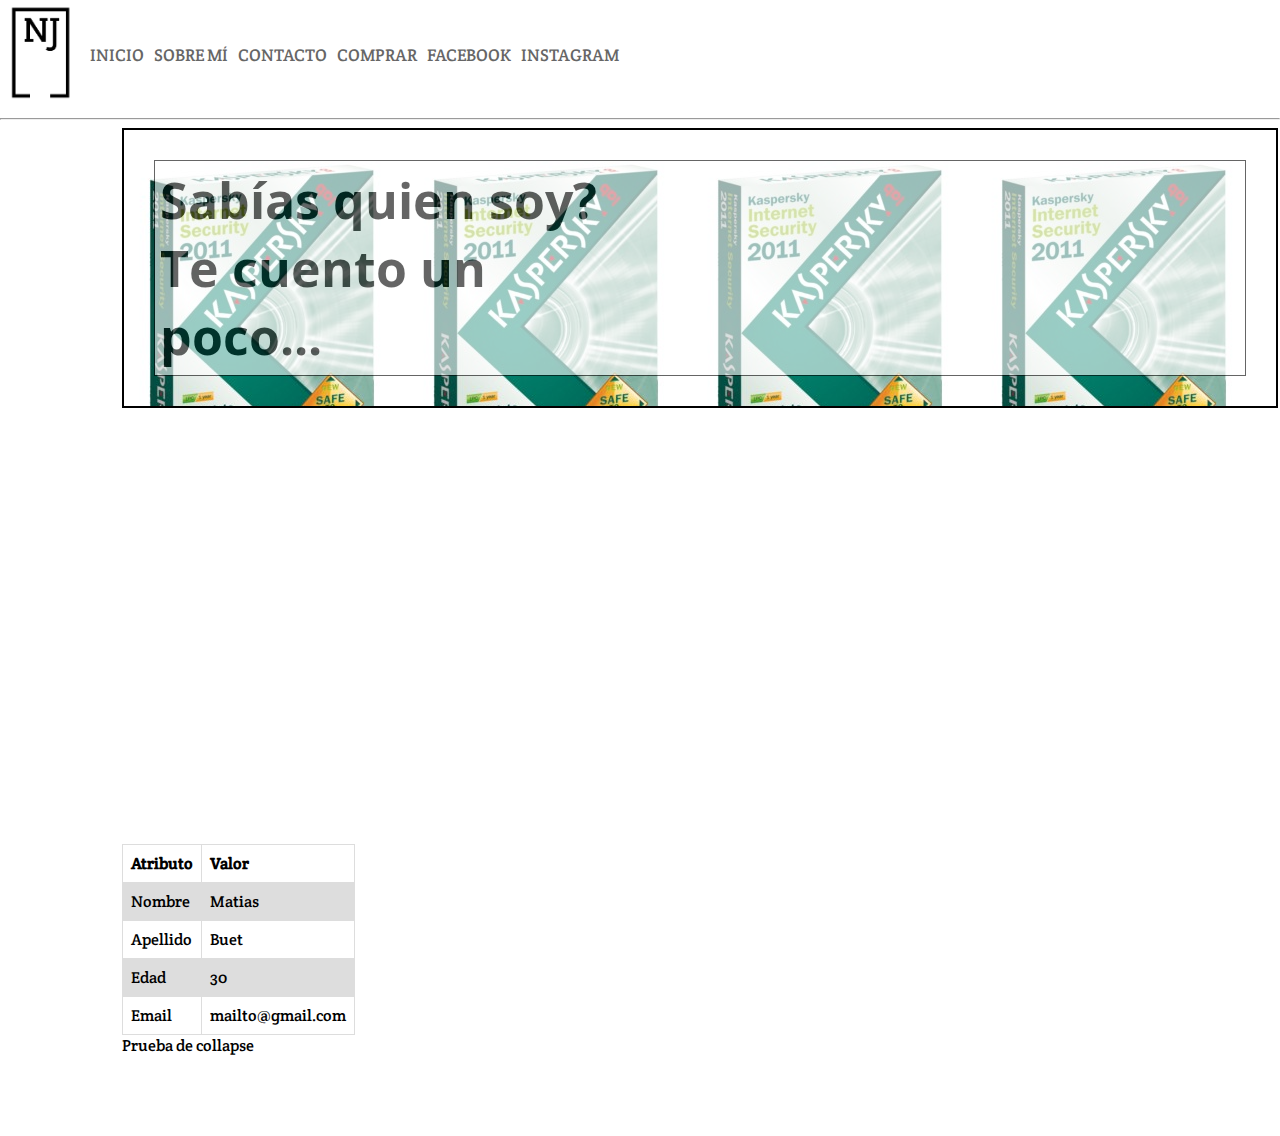
<file: 15_Laboratorio 7/sobreMi.html>
<!DOCTYPE html>
<html lang="en">
<head>
    <meta charset="UTF-8">
    <meta name="viewport" content="width=device-width, initial-scale=1.0">
    <title>Proyecto Web</title>
    <link rel="stylesheet" href="estilos.css">
</head>
<body>
    
    <nav>
        <img class="img-logos"  src="imagenes/logo.jpg" alt="logo"> 
        <a href="index.html">Inicio</a>   
        <a href="sobreMi.html">Sobre Mí</a>
        <a href="contacto.html">Contacto</a> 
        <a href="productos.html">Comprar</a>
        <a href="#">Facebook</a>
        <a href="#">Instagram</a>
    </nav>
    <hr>
    <main>
        <div class="background">
            <div class="transp" >
                <h1>Sabías quien soy? <br>  Te cuento un poco... </h1>
            </div>
        </div>
        <div>
            <iframe 
                src="https://www.facebook.com/plugins/video.php?height=314&href=https%3A%2F%2Fwww.facebook.com%2Finstitutobabbage%2Fvideos%2F331300315644437%2F&show_text=true&width=560&t=0" 
                width="560" height="429" 
                allowFullScreen="true">
            </iframe>
            <table>
                <tr>
                    <th>Atributo</th>
                    <th>Valor</th>
                </tr>
                <tr>
                    <td>Nombre</td>
                    <td>Matias</td>
                </tr>
                <tr>
                    <td>Apellido</td>
                    <td>Buet</td>
                </tr>
                <tr>
                    <td>Edad</td>
                    <td>30</td>
                </tr>
                <tr>
                    <td>Email</td>
                    <td>mailto@gmail.com</td>
                </tr>
            </table>
            <span>Prueba de collapse</span>
        </div>
    </main>
</body>
</html>
<style>
    /* body{
        background-image: url("imagenes/productos/1.jpg");
    } */
    /* table{
        visibility: collapse;
    } */
    div {
        margin: 2px;
    }
    .background{
        background-image: url("imagenes/productos/1.jpg");
        border: 2px solid black;
    }
    .transp{
        margin: 30px;
        background-color: #fff;
        border: 1px solid black;
        opacity: 0.6;
    }
    h1{
        font-weight: bold;
        color: black;
        margin:  5px;
    }

</style>
</file>
<file: 15_Laboratorio 7/estilos.css>
@import url('https://fonts.googleapis.com/css2?family=Crete+Round:ital@0;1&family=Open+Sans+Condensed:ital,wght@0,700;1,300&display=swap');
body { 
   margin: 0; 
   padding: 0; 
   font-family: 'Crete Round', serif; 

   /* border-width: 10%;
   border-style: solid;
   border-color: red; */
 
}
/* div{
   border: inherit;
} */

/* #pruebas{
   color: blue !important;
}

#pruebas{
   color: orange;
} */

a { color: #666; text-transform: uppercase; text-decoration: none; margin-left: 10px;  }

a:hover 
{ 
   color:#EE9323; 
   border-bottom: 1px solid #EE9323
}


p , a{font-family:'Crete Round', serif; font-size: 17px;}
nav { display: flex; align-items: center;}


.prueba-jquery{
   background-color: #ff8800;
   font-weight: bold;
}

/* img { max-width: 100%; width: 80px; height: 110px;} */

.imgTarjetas { max-width: 28%; width: 38px; height: 28px;}

.img-logos{
   max-width: 100%; width: 80px; height: 110px;
}

h1 { font-size: 50px; width: 500px ;}
main { margin-left: 120px; margin-bottom: 80px;}
button { font-size: 18px; width:400px; height:60px; border: 2px solid #333; background-color: transparent; text-transform: uppercase; padding: 5px; cursor:pointer;}
button:hover { font-weight: bold; }
button:disabled { font-weight:normal; }

h2 img { width: 50px; height: 50px;}

h2 { display: flex; align-items: center;}
h3 {  color: white; font-size: 60px; }
footer { background-color: #2D2938;height:350px; width: 100%; text-align: center; text-transform: uppercase; padding: 20px;}
footer button {
   cursor: pointer;
   color: white;
   background-color: #EE9323;
   border-radius:80px;
   font-size: 17px;
   border: none;
   font-weight:bold;
   letter-spacing: 2px;    
}
h1, h2, h3 { font-family: 'Open Sans Condensed', sans-serif; }

footer button:hover { color: black; border-color: gray; }
form { margin-left: 120px; margin-bottom: 80px;}
#Mensaje{ display: flex;}
input, textarea{
   border-radius: 3px;
}

table{
   border-collapse: collapse;
}
td, th {
   border: 1px solid #dddddd;
   text-align: left;
   padding: 8px;
 }
 
 tr:nth-child(even) {
   background-color: #dddddd;
 }

 iframe{
   border:none;
   overflow:hidden;
 }

 #todo{
   position:relative;
   top:0px;
   margin-left:auto;
   margin-right:auto;
   display:block;
   width:1000px;
 }


 #menu{
   position:absolute;
   top:26px;
   left:143px;
   width:715px;
}

/*Divs para colocar cada producto en su sitio*/
#div1{
   position:absolute;
   top:0px;
   left:12px;
   width:221px;
   height:217px;
}

#div2{
   position:absolute;
   top:0px;
   left:246px;
   width:221px;
   height:217px;
}

#div3{
   position:absolute;
   top:0px;
   left:480px;
   width:221px;
   height:217px;
}

#div4{
   position:absolute;
   top:247px;
   left:12px;
   width:221px;
   height:217px;
}

#div5{
   position:absolute;
   top:247px;
   left:246px;
   width:221px;
   height:217px;
}

#div6{
   position:absolute;
   top:247px;
   left:480px;
   width:221px;
   height:217px;
}

#div7{
   position:absolute;
   top:504px;
   left:12px;
   width:221px;
   height:217px;
}

#div8{
   position:absolute;
   top:504px;
   left:246px;
   width:221px;
   height:217px;
}

#div9{
   position:absolute;
   top:504px;
   left:480px;
   width:221px;
   height:217px;
}

/*Div para los botones*/
#divbotones{
   position:relative;
   top:781px;
   left:11px;
   width:500px;
   height:23px;
}

/*Divs para la zona de compras*/
div.divZonaCompraSi{
   position:relative;
   top:783px;
   padding:0px 11px 20px 11px;
   display:yes;
   width:693px;
   height:auto;

   background:#3c8c89;
}
div.divZonaCompraNo{
   position:relative;
   top:783px;
   padding:0px 11px 20px 11px;
   display:none;
   width:693px;
   height:385px;

   background:#3c8c89;
}

/*Divs del carrito y formularios*/
#divTotal{
   background:#378582;
}

div.divsNo {display:none;}
div.divsSi {display:yes;}

.buttonCarrito{
   font-size: 9px;
   width: 120px;
   height: 37px;
}

input.uniBien {
   position:relative;
   margin-left:45px;
   background:white;
}
input.uniMal {
   margin-left:52px;
   background:red;
}
#tablaTotal {
   margin: 0px 0px 0px 0px;
}
td.pro {
   width:300px;
   text-align:center;
   background:#1a6c68;
}
td.uni {
   width:150px;
   text-align:center;
   background:#1a6c68;
}
td.preUni {
   width:150px;
   text-align:center;
   background:#1a6c68;
}
td.preTotal {
   width:150px;
   text-align:center;
   background:#1a6c68;
}
tr.proCarrito {
   text-align:center;
}

/*Divs para la zona de compras*/
div.divZonaCompraSi{
   position:relative;
   top:783px;
   padding:0px 11px 20px 11px;
   display:yes;
   width:693px;
   height:auto;

   background:#3c8c89;
}
div.divZonaCompraNo{
   position:relative;
   top:783px;
   padding:0px 11px 20px 11px;
   display:none;
   width:693px;
   height:385px;

   background:#3c8c89;
}

/*Divs del carrito y formularios*/
#divTotal{
   background:#378582;
}
#divDatos{
   background:#378582;
}

#divPago{
   height: 150px;
   padding-left:10px;
   background:#378582;
}

#divDatosPersonales0 {
   position:relative;
   left:0px;
   padding:0px 0px 0px 10px;
   width:440px;
   height:140px;
}

#divDatosPersonales1 {
   position:relative;
   width:230px;
   height:130px;
}

#divDatosPersonales2 {
   position:relative;
   top:-130px;
   left:260px;
   width:200px;
   height:130px;
}

#divDomicilio{
   padding:0px 0px 0px 10px;
}

/*CSS VALIDACION*/	
	input.textBien {background:#d1fbe1;}
	input.textMal {background:rgb(239, 1, 41);}
	select.textBien {background:#d1fbe1;}
	select.textMal {background:rgb(210, 12, 45);}	
	span.alertTipoDeTarjeta {color:red;}

	
	
/*Metodos de pago*/	
#metodosDePago{
	position:relative;
	top:2px;
	width:100%;
	height:60px;
}

#divNumeroTarjeta{
	position:relative;
	top:-66px;
	left:227px;
	width:213px;
	height:70px;
}

input.logoTarjetas { 
	bottom:6px;
	position: relative;
}
</file>
